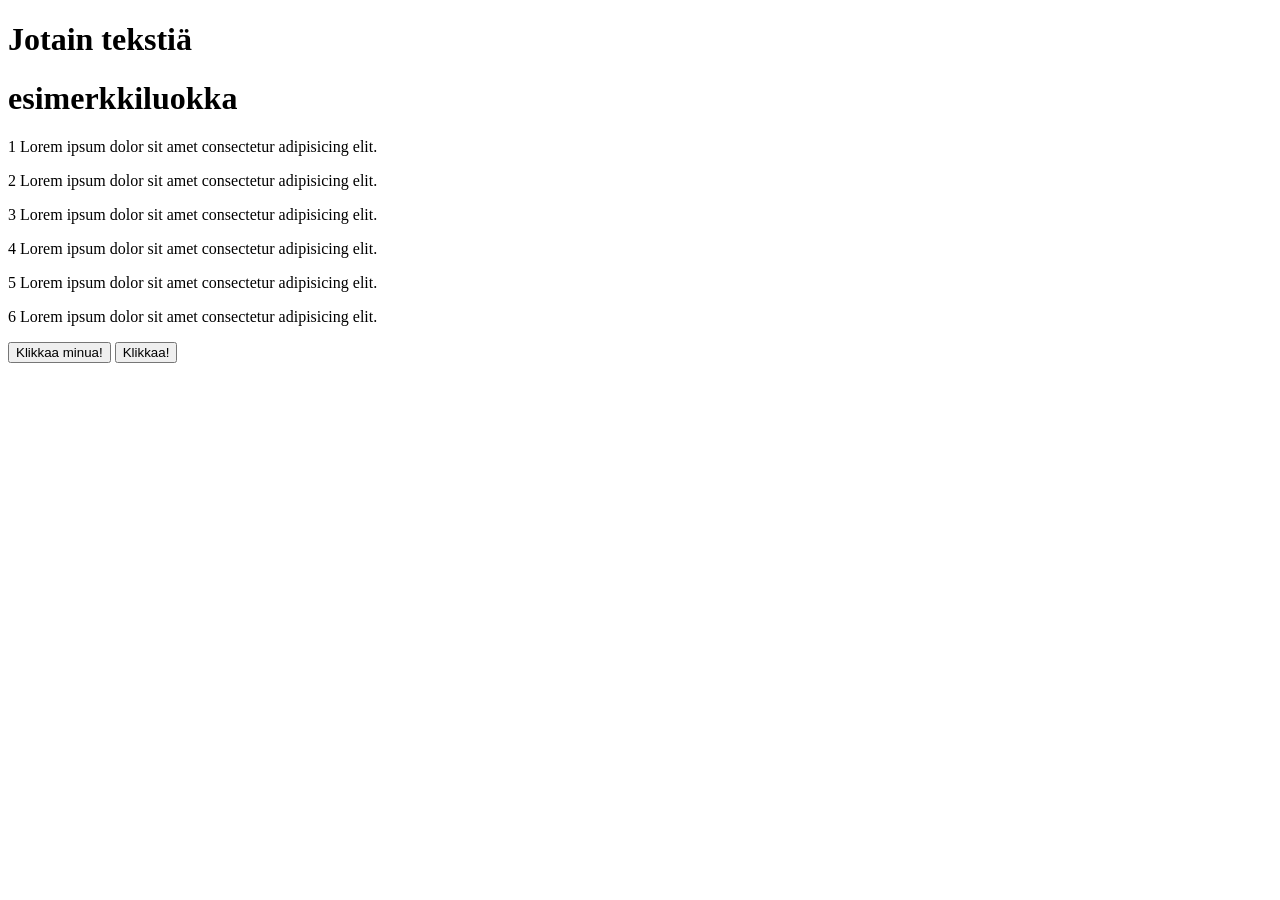
<file: 04_osa/demo1/index.html>
<!DOCTYPE html>
<html lang="fi">
  <head>
    <meta charset="UTF-8" />
    <meta name="viewport" content="width=device-width, initial-scale=1.0" />
    <title>Demo</title>
  </head>
  <body>
    <div>
      <h1 id="first">Jotain tekstiä</h1>
      <h1 class="second">esimerkkiluokka</h1>
      <p>1 Lorem ipsum dolor sit amet consectetur adipisicing elit.</p>
      <p>2 Lorem ipsum dolor sit amet consectetur adipisicing elit.</p>
      <p>3 Lorem ipsum dolor sit amet consectetur adipisicing elit.</p>
      <p>4 Lorem ipsum dolor sit amet consectetur adipisicing elit.</p>
      <p>5 Lorem ipsum dolor sit amet consectetur adipisicing elit.</p>
      <p>6 Lorem ipsum dolor sit amet consectetur adipisicing elit.</p>
      <button onclick="myFunction1()">Klikkaa minua!</button>

      <button id="myButton">Klikkaa!</button>
    </div>

    <script src="script.js"></script>
  </body>
</html>
</file>
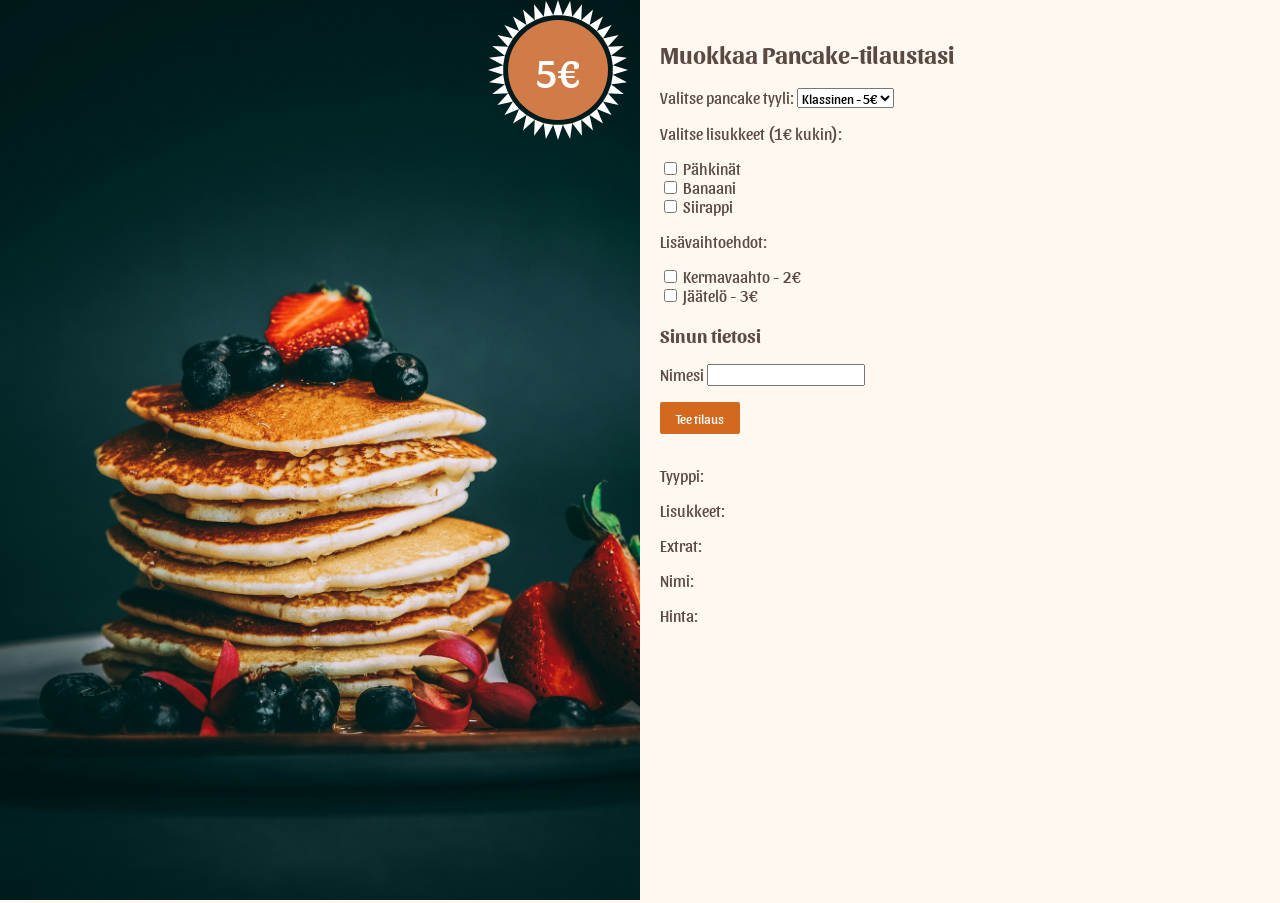
<file: 06_osa/06_harjoitukset/pannukakkutilaussivu2/index.html>
<!DOCTYPE html>
<html lang="en">
  <head>
    <meta charset="UTF-8" />
    <link rel="preconnect" href="https://fonts.googleapis.com" />
    <link rel="preconnect" href="https://fonts.gstatic.com" crossorigin />
    <link
      href="https://fonts.googleapis.com/css2?family=Sansita:ital,wght@0,400;0,700;0,800;0,900;1,400;1,700;1,800;1,900&display=swap"
      rel="stylesheet"
    />
    <link rel="stylesheet" href="style.css" />
    <title>Pancake tilaussivu</title>
  </head>
  <body>
    <div class="container">
      <div class="image-container">
        <img src="pancake.jpeg" alt="Delicious pancakes" />
        <div class="price-banner"><span id="totalPrice">5€</span></div>
      </div>
      <div class="form-container">
        <h2>Muokkaa Pancake-tilaustasi</h2>
        <div class="customization-section">
          <label for="type">Valitse pancake tyyli:</label>
          <select id="type">
            <option value="5">Klassinen - 5€</option>
            <option value="6">Suklaa - 6€</option>
            <option value="7">Mustikka - 7€</option>
          </select>
        </div>
        <div class="customization-section">
          <p>Valitse lisukkeet (1€ kukin):</p>
          <div>
            <input
              type="checkbox"
              id="nuts"
              value="1"
              data-name="Nuts"
              data-category="toppings"
            />
            <label for="nuts">Pähkinät</label>
          </div>
          <div>
            <input
              type="checkbox"
              id="bananas"
              value="1"
              data-name="Bananas"
              data-category="toppings"
            />
            <label for="bananas">Banaani</label>
          </div>
          <div>
            <input
              type="checkbox"
              id="syrup"
              value="1"
              data-name="Syrup"
              data-category="toppings"
            />
            <label for="syrup">Siirappi</label>
          </div>
        </div>
        <div class="customization-section">
          <p>Lisävaihtoehdot:</p>
          <div>
            <input
              type="checkbox"
              id="whippedCream"
              value="2"
              data-name="Whipped Cream"
              data-category="extras"
            />
            <label for="whippedCream">Kermavaahto - 2€</label>
          </div>
          <div>
            <input
              type="checkbox"
              id="iceCream"
              value="3"
              data-name="Ice Cream"
              data-category="extras"
            />
            <label for="iceCream">Jäätelö - 3€</label>
          </div>
        </div>
        <div>
          <h3>Sinun tietosi</h3>
          <div>
            <label for="customerName">Nimesi</label>
            <input type="text" id="customerName" />
          </div>
          <button>Tee tilaus</button>
        </div>
        <div class="order">
          <p>Tyyppi: <span id="order_type"></span></p>
          <p>Lisukkeet: <span id="order_toppings"></span></p>
          <p>Extrat: <span id="order_extras"></span></p>
          <p>Nimi: <span id="order_name"></span></p>
          <p>Hinta: <span id="order_price"></span></p>
        </div>
        <!--         <div class="price-display">
          <h3>Total Price: <span id="totalPrice">5€</span></h3>
        </div> -->
      </div>
    </div>
    <script src="script.js"></script>
  </body>
</html>
</file>
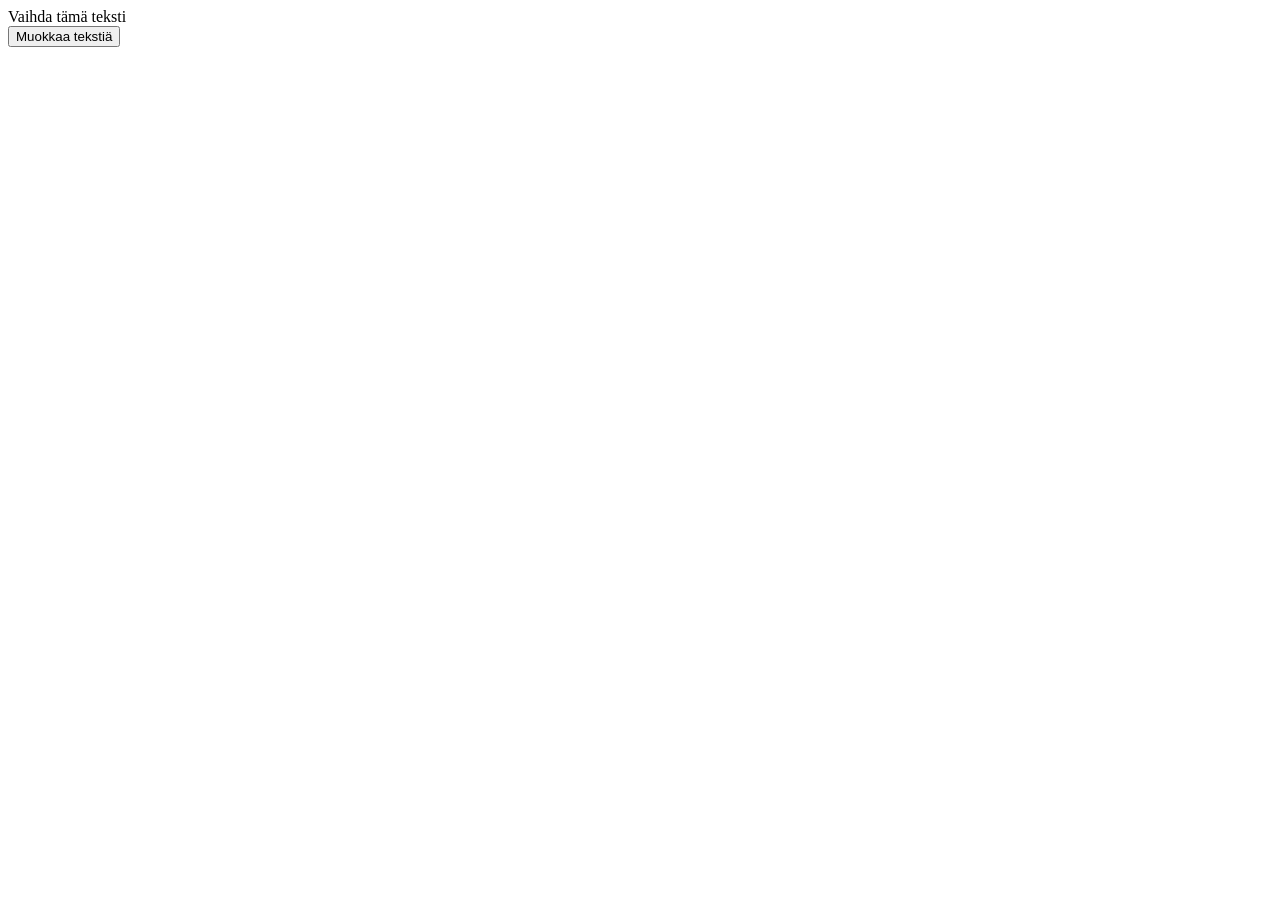
<file: 04_osa/04_harjoitukset/DOM_harjoitukset/DOM_1/index.html>
<!DOCTYPE html>
<html lang="en">
  <head>
    <meta charset="UTF-8" />
    <meta name="viewport" content="width=device-width, initial-scale=1.0" />
    <title>DOM 1</title>
  </head>
  <body>
    <div id="content">Vaihda tämä teksti</div>
    <button onclick="">Muokkaa tekstiä</button>
    <script src="script.js"></script>
  </body>
</html>
</file>
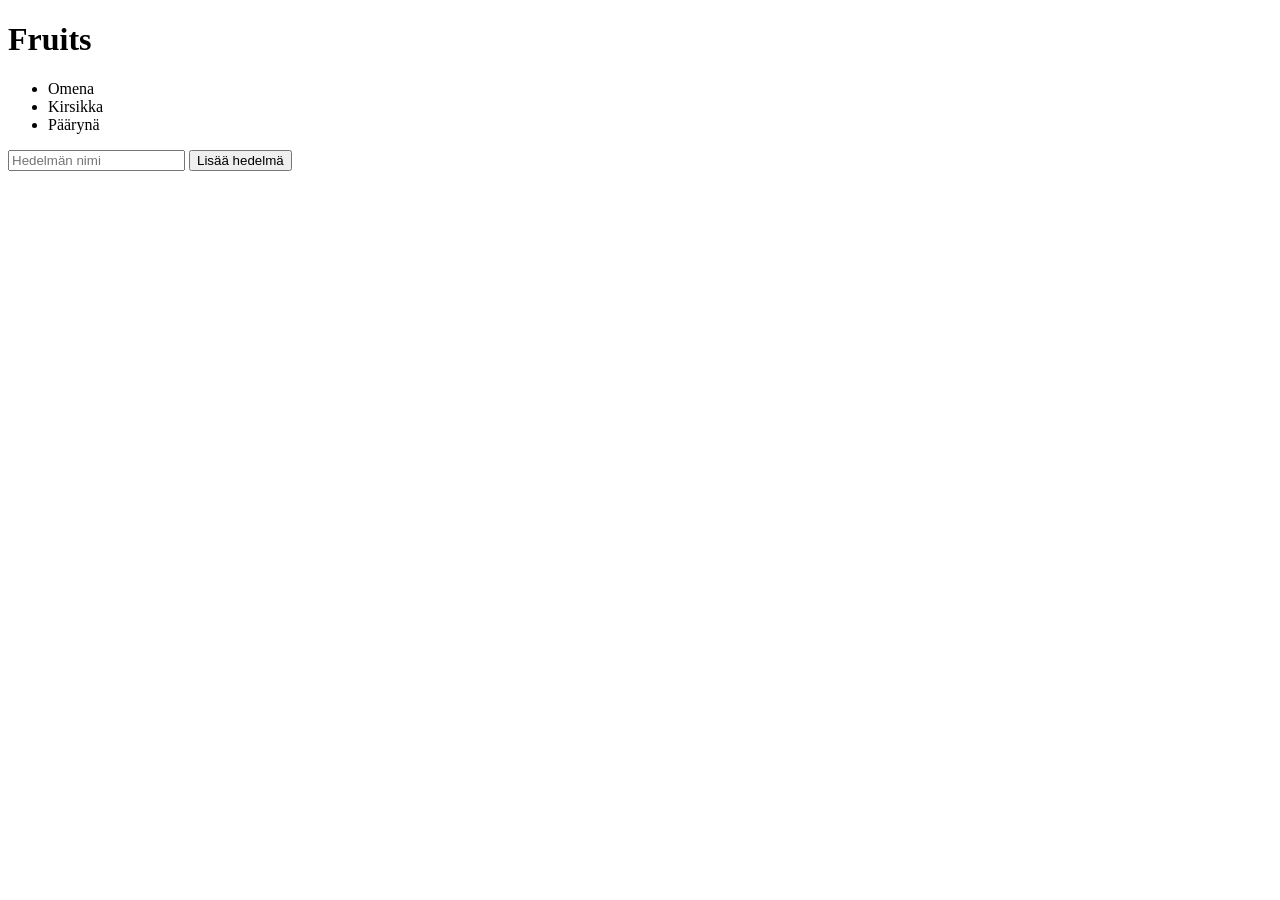
<file: 04_osa/04_harjoitukset/DOM_harjoitukset/DOM_2/index.html>
<!DOCTYPE html>
<html lang="en">
  <head>
    <meta charset="UTF-8" />
    <meta name="viewport" content="width=device-width, initial-scale=1.0" />
    <title>DOM 2</title>
  </head>
  <body>
    <h1>Fruits</h1>
    <ul id="fruitList">
      <li>Omena</li>
      <li>Kirsikka</li>
      <li>Päärynä</li>
    </ul>
    <input type="text" id="fruitInput" placeholder="Hedelmän nimi" />
    <button id="addFruitBtn">Lisää hedelmä</button>
    <script src="script.js"></script>
  </body>
</html>
</file>
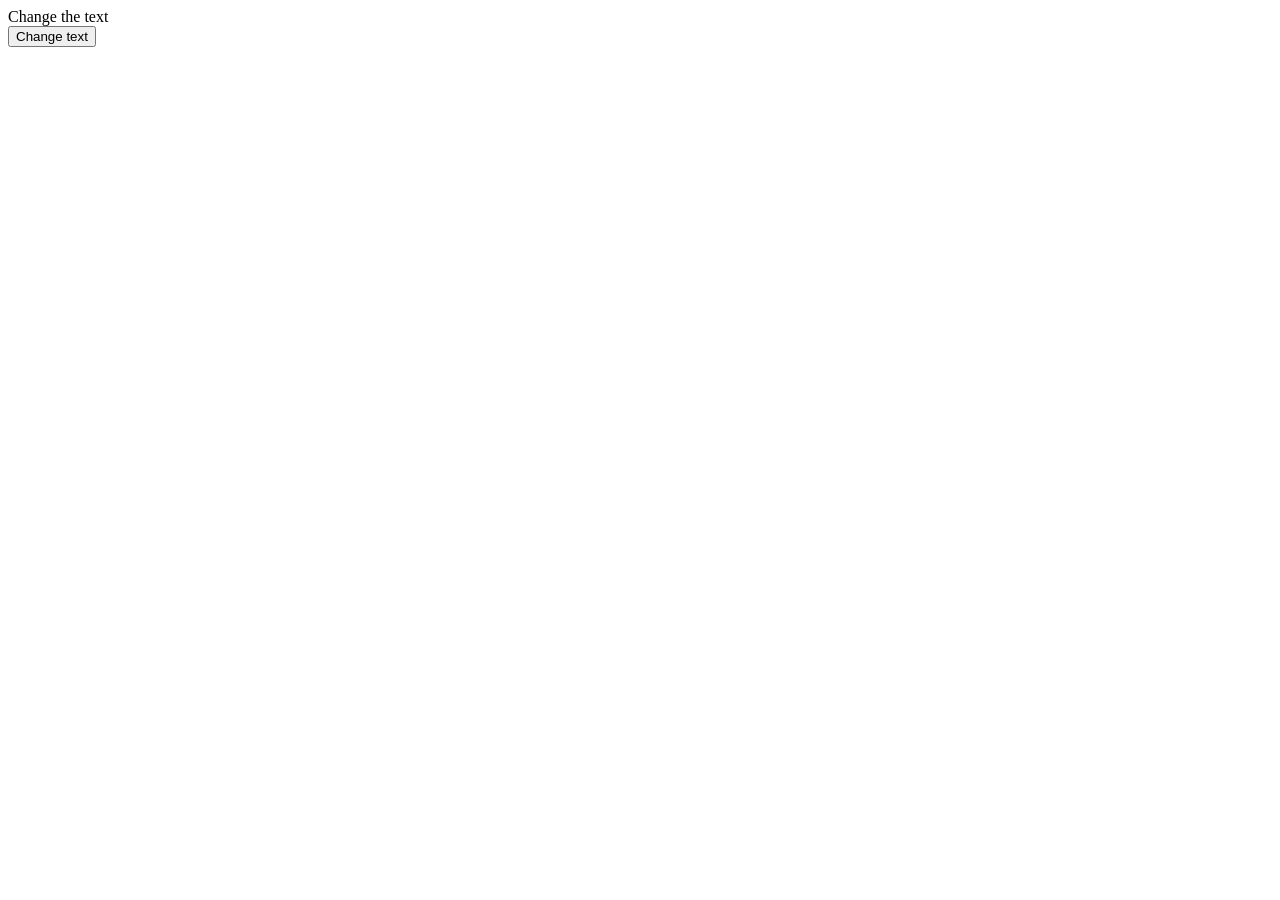
<file: 04_osa/04_harjoitukset/vastaukset/DOM_1/index.html>
<!DOCTYPE html>
<html lang="en">
  <head>
    <meta charset="UTF-8" />
    <meta name="viewport" content="width=device-width, initial-scale=1.0" />
    <title>vastaus: DOM 1</title>
  </head>
  <body>
    <div id="content">Change the text</div>
    <button onclick="changeText()">Change text</button>
    <script src="script.js"></script>
  </body>
</html>
</file>
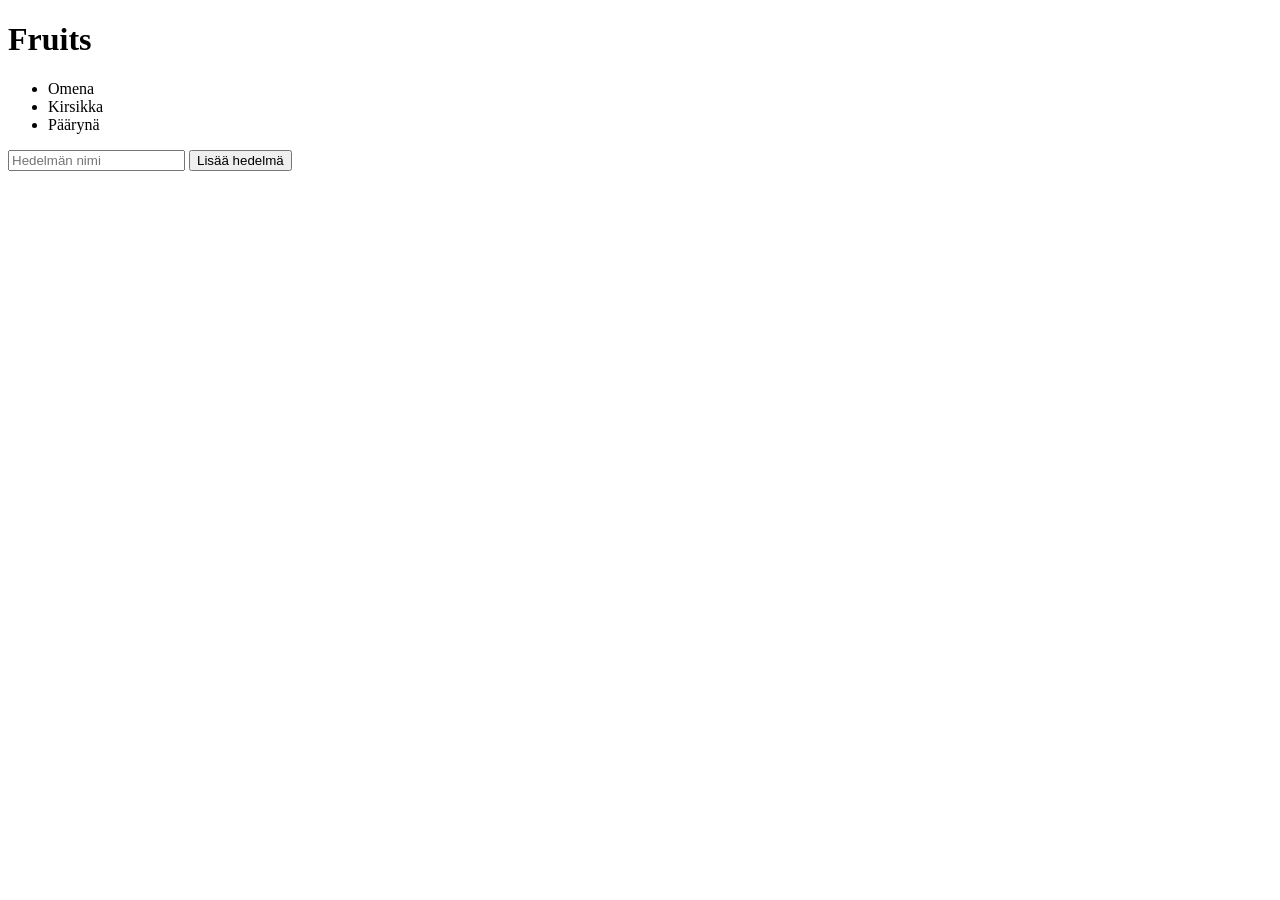
<file: 04_osa/04_harjoitukset/vastaukset/DOM_2/index.html>
<!DOCTYPE html>
<html lang="en">
  <head>
    <meta charset="UTF-8" />
    <meta name="viewport" content="width=device-width, initial-scale=1.0" />
    <title>vastaus: DOM 2</title>
  </head>
  <body>
    <h1>Fruits</h1>
    <ul id="fruitList">
      <li>Omena</li>
      <li>Kirsikka</li>
      <li>Päärynä</li>
    </ul>
    <input type="text" id="fruitInput" placeholder="Hedelmän nimi" />
    <button id="addFruitBtn">Lisää hedelmä</button>
    <script src="script.js"></script>
  </body>
</html>
</file>
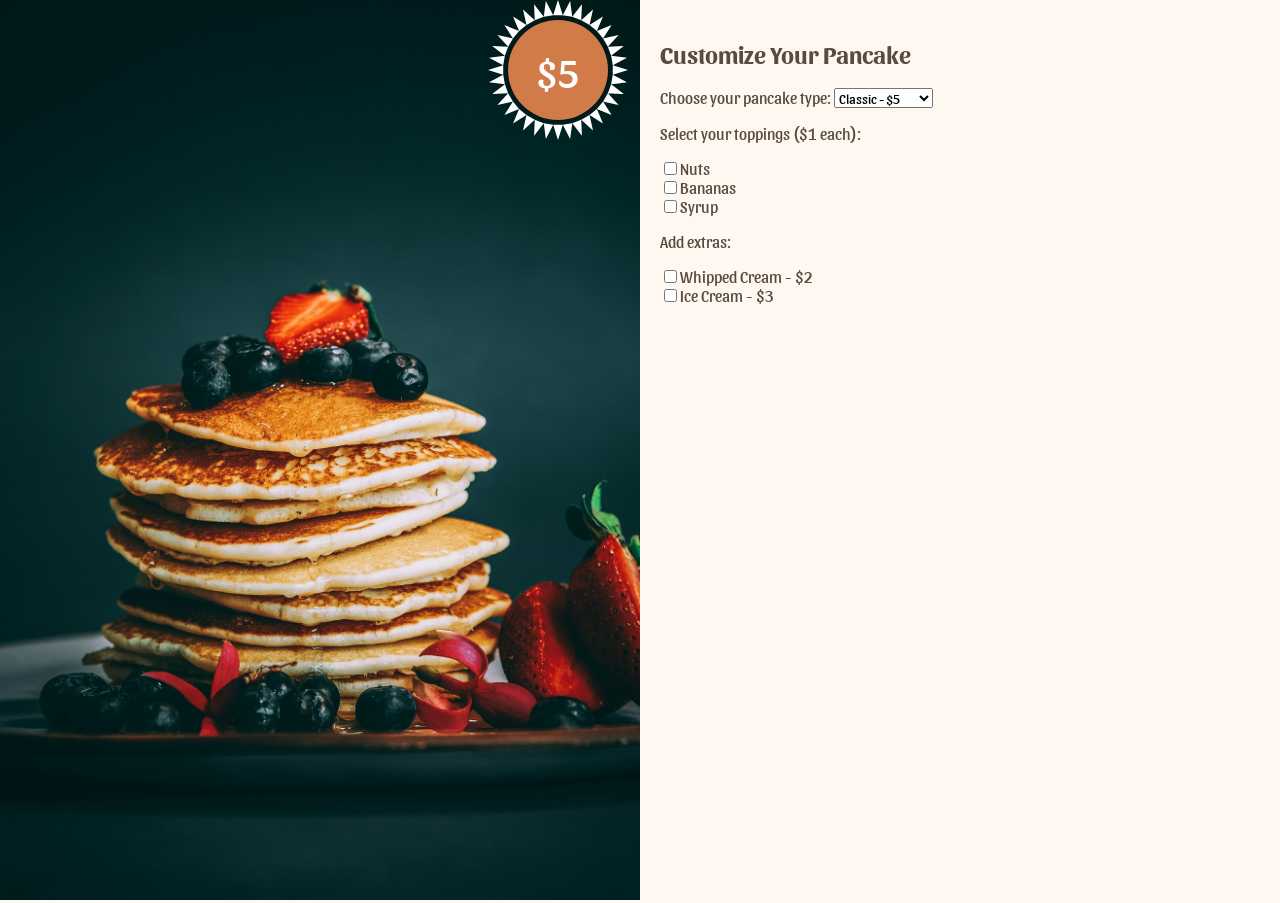
<file: 04_osa/04_harjoitukset/vastaukset/pancake_maker/index.html>
<!DOCTYPE html>
<html lang="en">
  <head>
    <meta charset="UTF-8" />
    <title>Pancake Maker</title>
    <link rel="preconnect" href="https://fonts.googleapis.com" />
    <link rel="preconnect" href="https://fonts.gstatic.com" crossorigin />
    <link
      href="https://fonts.googleapis.com/css2?family=Sansita:ital,wght@0,400;0,700;0,800;0,900;1,400;1,700;1,800;1,900&display=swap"
      rel="stylesheet"
    />

    <link rel="stylesheet" href="style.css" />
  </head>
  <body>
    <div class="container">
      <div class="image-container">
        <img src="pancake.jpeg" alt="Delicious pancakes" />
        <div class="price-banner"><span id="totalPrice">$5</span></div>
      </div>
      <div class="form-container">
        <h2>Customize Your Pancake</h2>
        <div class="customization-section">
          <label for="type">Choose your pancake type:</label>
          <select id="type">
            <option value="5">Classic - $5</option>
            <option value="6">Chocolate - $6</option>
            <option value="7">Blueberry - $7</option>
          </select>
        </div>
        <div class="customization-section">
          <p>Select your toppings ($1 each):</p>
          <input type="checkbox" id="nuts" value="1" />Nuts<br />
          <input type="checkbox" id="bananas" value="1" />Bananas<br />
          <input type="checkbox" id="syrup" value="1" />Syrup<br />
        </div>
        <div class="customization-section">
          <p>Add extras:</p>
          <input type="checkbox" id="whippedCream" value="2" />Whipped Cream -
          $2<br />
          <input type="checkbox" id="iceCream" value="3" />Ice Cream - $3<br />
        </div>
        <!--         <div class="price-display">
          <h3>Total Price: <span id="totalPrice">$5</span></h3>
        </div> -->
      </div>
    </div>
    <script src="script.js"></script>
  </body>
</html>
</file>
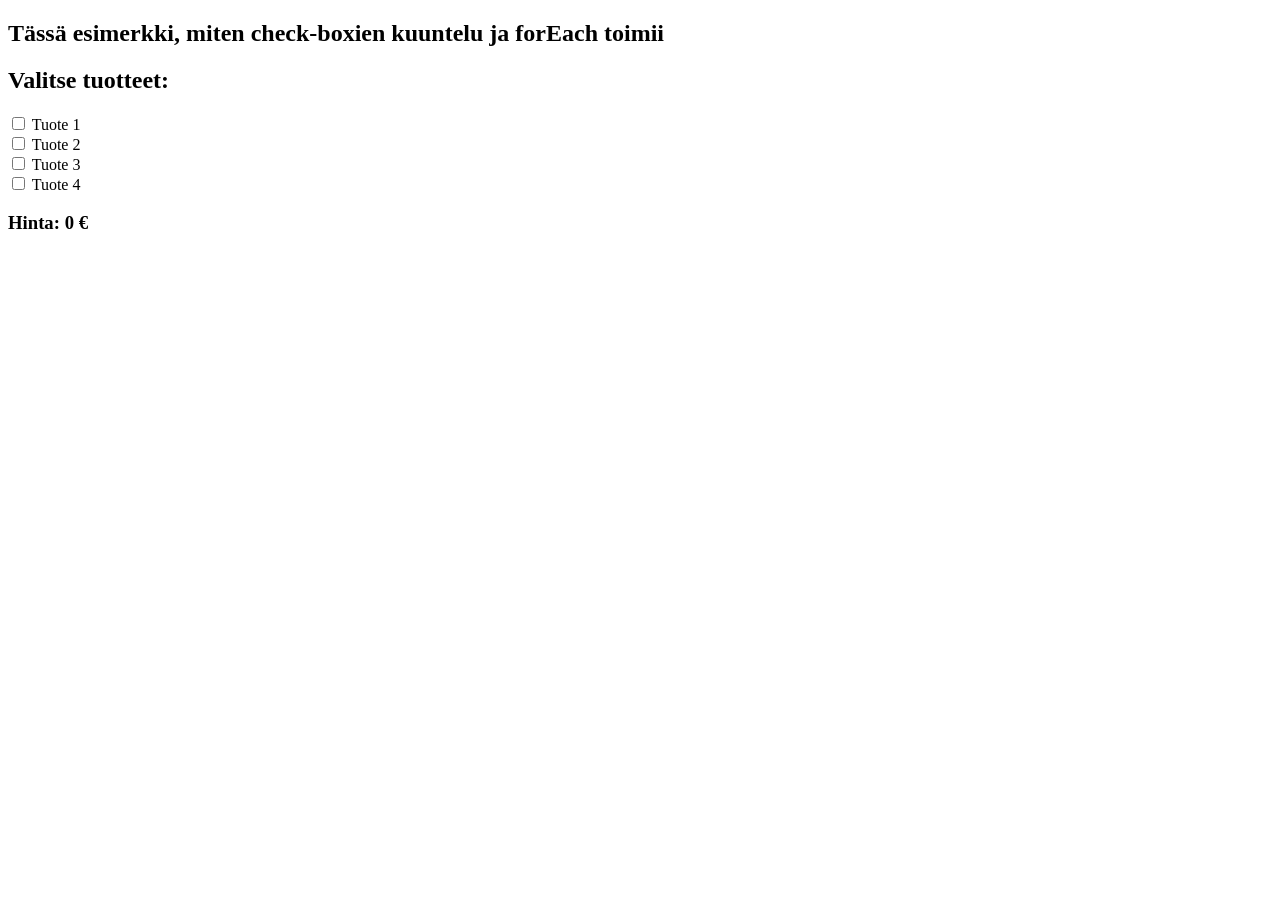
<file: 04_osa/demo2/demo2.html>
<!DOCTYPE html>
<html lang="en">
  <head>
    <meta charset="UTF-8" />
    <meta name="viewport" content="width=device-width, initial-scale=1.0" />
    <title>Checkbox demo</title>
  </head>
  <body>
    <h2>Tässä esimerkki, miten check-boxien kuuntelu ja forEach toimii</h2>
    <h2>Valitse tuotteet:</h2>
    <form id="tuote-lomake">
      <label><input type="checkbox" name="tuote" value="1" /> Tuote 1</label
      ><br />
      <label><input type="checkbox" name="tuote" value="2" /> Tuote 2</label
      ><br />
      <label><input type="checkbox" name="tuote" value="3" /> Tuote 3</label
      ><br />
      <label><input type="checkbox" name="tuote" value="4" /> Tuote 4</label
      ><br />
    </form>

    <div>
      <h3>Hinta: <span id="hinta">0</span> €</h3>
    </div>

    <script src="script.js"></script>
  </body>
</html>
</file>
<file: 06_osa/06_harjoitukset/pannukakkutilaussivu2/style.css>
body {
  font-family: 'Sansita', sans-serif;
  background-color: #fff8f0;
  color: #5a4a42;
  display: flex;
  justify-content: center;
  align-items: center;
  height: 100vh;
  margin: 0;
}
input,
select {
  font-family: 'Sansita', sans-serif;
}

.container {
  display: flex;
  align-items: flex-start;
  justify-content: center;
  width: 100%;
}

input,
select,
button {
  font-family: 'Sansita', sans-serif;
}
button {
  padding: 0.5rem 1rem;
  border: none;
  border-radius: 2px;
  background: chocolate;
  color: white;
  margin: 1rem 0;
}

.image-container {
  height: 100vh;
  width: 50vw;
  position: relative;
}
.image-container img {
  width: 100%;
  height: 100vh;
  object-fit: cover;
}

.form-container {
  flex: 1;
  padding: 20px;
}

.price-banner {
  position: absolute;
  top: 20px;
  right: 5%;
  background-color: #d17b49;
  color: white;
  border-radius: 50%;
  width: 100px;
  height: 100px;
  display: flex;
  justify-content: center;
  align-items: center;
  font-size: 40px;
  box-shadow: 0 4px 8px rgba(0, 0, 0, 0.3);
}

/* banner extra: https://codepen.io/thebabydino/pen/XWJaXRp */

.price-banner::after {
  clip-path: polygon(
    100% 50%,
    calc(50% + calc(50% - 0.375em) * 0.99619)
      calc(50% + calc(50% - 0.375em) * 0.08716),
    calc(50% + calc(50% - 0.375em) * 0.99619)
      calc(50% + calc(50% - 0.375em) * -0.08716),
    100% 50%,
    100% 50%,
    99.24039% 58.68241%,
    calc(50% + calc(50% - 0.375em) * 0.96593)
      calc(50% + calc(50% - 0.375em) * 0.25882),
    calc(50% + calc(50% - 0.375em) * 0.99619)
      calc(50% + calc(50% - 0.375em) * 0.08716),
    99.24039% 58.68241%,
    100% 50%,
    96.98463% 67.10101%,
    calc(50% + calc(50% - 0.375em) * 0.90631)
      calc(50% + calc(50% - 0.375em) * 0.42262),
    calc(50% + calc(50% - 0.375em) * 0.96593)
      calc(50% + calc(50% - 0.375em) * 0.25882),
    96.98463% 67.10101%,
    100% 50%,
    93.30127% 75%,
    calc(50% + calc(50% - 0.375em) * 0.81915)
      calc(50% + calc(50% - 0.375em) * 0.57358),
    calc(50% + calc(50% - 0.375em) * 0.90631)
      calc(50% + calc(50% - 0.375em) * 0.42262),
    93.30127% 75%,
    100% 50%,
    88.30222% 82.13938%,
    calc(50% + calc(50% - 0.375em) * 0.70711)
      calc(50% + calc(50% - 0.375em) * 0.70711),
    calc(50% + calc(50% - 0.375em) * 0.81915)
      calc(50% + calc(50% - 0.375em) * 0.57358),
    88.30222% 82.13938%,
    100% 50%,
    82.13938% 88.30222%,
    calc(50% + calc(50% - 0.375em) * 0.57358)
      calc(50% + calc(50% - 0.375em) * 0.81915),
    calc(50% + calc(50% - 0.375em) * 0.70711)
      calc(50% + calc(50% - 0.375em) * 0.70711),
    82.13938% 88.30222%,
    100% 50%,
    75% 93.30127%,
    calc(50% + calc(50% - 0.375em) * 0.42262)
      calc(50% + calc(50% - 0.375em) * 0.90631),
    calc(50% + calc(50% - 0.375em) * 0.57358)
      calc(50% + calc(50% - 0.375em) * 0.81915),
    75% 93.30127%,
    100% 50%,
    67.10101% 96.98463%,
    calc(50% + calc(50% - 0.375em) * 0.25882)
      calc(50% + calc(50% - 0.375em) * 0.96593),
    calc(50% + calc(50% - 0.375em) * 0.42262)
      calc(50% + calc(50% - 0.375em) * 0.90631),
    67.10101% 96.98463%,
    100% 50%,
    58.68241% 99.24039%,
    calc(50% + calc(50% - 0.375em) * 0.08716)
      calc(50% + calc(50% - 0.375em) * 0.99619),
    calc(50% + calc(50% - 0.375em) * 0.25882)
      calc(50% + calc(50% - 0.375em) * 0.96593),
    58.68241% 99.24039%,
    100% 50%,
    50% 100%,
    calc(50% + calc(50% - 0.375em) * -0.08716)
      calc(50% + calc(50% - 0.375em) * 0.99619),
    calc(50% + calc(50% - 0.375em) * 0.08716)
      calc(50% + calc(50% - 0.375em) * 0.99619),
    50% 100%,
    100% 50%,
    41.31759% 99.24039%,
    calc(50% + calc(50% - 0.375em) * -0.25882)
      calc(50% + calc(50% - 0.375em) * 0.96593),
    calc(50% + calc(50% - 0.375em) * -0.08716)
      calc(50% + calc(50% - 0.375em) * 0.99619),
    41.31759% 99.24039%,
    100% 50%,
    32.89899% 96.98463%,
    calc(50% + calc(50% - 0.375em) * -0.42262)
      calc(50% + calc(50% - 0.375em) * 0.90631),
    calc(50% + calc(50% - 0.375em) * -0.25882)
      calc(50% + calc(50% - 0.375em) * 0.96593),
    32.89899% 96.98463%,
    100% 50%,
    25% 93.30127%,
    calc(50% + calc(50% - 0.375em) * -0.57358)
      calc(50% + calc(50% - 0.375em) * 0.81915),
    calc(50% + calc(50% - 0.375em) * -0.42262)
      calc(50% + calc(50% - 0.375em) * 0.90631),
    25% 93.30127%,
    100% 50%,
    17.86062% 88.30222%,
    calc(50% + calc(50% - 0.375em) * -0.70711)
      calc(50% + calc(50% - 0.375em) * 0.70711),
    calc(50% + calc(50% - 0.375em) * -0.57358)
      calc(50% + calc(50% - 0.375em) * 0.81915),
    17.86062% 88.30222%,
    100% 50%,
    11.69778% 82.13938%,
    calc(50% + calc(50% - 0.375em) * -0.81915)
      calc(50% + calc(50% - 0.375em) * 0.57358),
    calc(50% + calc(50% - 0.375em) * -0.70711)
      calc(50% + calc(50% - 0.375em) * 0.70711),
    11.69778% 82.13938%,
    100% 50%,
    6.69873% 75%,
    calc(50% + calc(50% - 0.375em) * -0.90631)
      calc(50% + calc(50% - 0.375em) * 0.42262),
    calc(50% + calc(50% - 0.375em) * -0.81915)
      calc(50% + calc(50% - 0.375em) * 0.57358),
    6.69873% 75%,
    100% 50%,
    3.01537% 67.10101%,
    calc(50% + calc(50% - 0.375em) * -0.96593)
      calc(50% + calc(50% - 0.375em) * 0.25882),
    calc(50% + calc(50% - 0.375em) * -0.90631)
      calc(50% + calc(50% - 0.375em) * 0.42262),
    3.01537% 67.10101%,
    100% 50%,
    0.75961% 58.68241%,
    calc(50% + calc(50% - 0.375em) * -0.99619)
      calc(50% + calc(50% - 0.375em) * 0.08716),
    calc(50% + calc(50% - 0.375em) * -0.96593)
      calc(50% + calc(50% - 0.375em) * 0.25882),
    0.75961% 58.68241%,
    100% 50%,
    0% 50%,
    calc(50% + calc(50% - 0.375em) * -0.99619)
      calc(50% + calc(50% - 0.375em) * -0.08716),
    calc(50% + calc(50% - 0.375em) * -0.99619)
      calc(50% + calc(50% - 0.375em) * 0.08716),
    0% 50%,
    100% 50%,
    0.75961% 41.31759%,
    calc(50% + calc(50% - 0.375em) * -0.96593)
      calc(50% + calc(50% - 0.375em) * -0.25882),
    calc(50% + calc(50% - 0.375em) * -0.99619)
      calc(50% + calc(50% - 0.375em) * -0.08716),
    0.75961% 41.31759%,
    100% 50%,
    3.01537% 32.89899%,
    calc(50% + calc(50% - 0.375em) * -0.90631)
      calc(50% + calc(50% - 0.375em) * -0.42262),
    calc(50% + calc(50% - 0.375em) * -0.96593)
      calc(50% + calc(50% - 0.375em) * -0.25882),
    3.01537% 32.89899%,
    100% 50%,
    6.69873% 25%,
    calc(50% + calc(50% - 0.375em) * -0.81915)
      calc(50% + calc(50% - 0.375em) * -0.57358),
    calc(50% + calc(50% - 0.375em) * -0.90631)
      calc(50% + calc(50% - 0.375em) * -0.42262),
    6.69873% 25%,
    100% 50%,
    11.69778% 17.86062%,
    calc(50% + calc(50% - 0.375em) * -0.70711)
      calc(50% + calc(50% - 0.375em) * -0.70711),
    calc(50% + calc(50% - 0.375em) * -0.81915)
      calc(50% + calc(50% - 0.375em) * -0.57358),
    11.69778% 17.86062%,
    100% 50%,
    17.86062% 11.69778%,
    calc(50% + calc(50% - 0.375em) * -0.57358)
      calc(50% + calc(50% - 0.375em) * -0.81915),
    calc(50% + calc(50% - 0.375em) * -0.70711)
      calc(50% + calc(50% - 0.375em) * -0.70711),
    17.86062% 11.69778%,
    100% 50%,
    25% 6.69873%,
    calc(50% + calc(50% - 0.375em) * -0.42262)
      calc(50% + calc(50% - 0.375em) * -0.90631),
    calc(50% + calc(50% - 0.375em) * -0.57358)
      calc(50% + calc(50% - 0.375em) * -0.81915),
    25% 6.69873%,
    100% 50%,
    32.89899% 3.01537%,
    calc(50% + calc(50% - 0.375em) * -0.25882)
      calc(50% + calc(50% - 0.375em) * -0.96593),
    calc(50% + calc(50% - 0.375em) * -0.42262)
      calc(50% + calc(50% - 0.375em) * -0.90631),
    32.89899% 3.01537%,
    100% 50%,
    41.31759% 0.75961%,
    calc(50% + calc(50% - 0.375em) * -0.08716)
      calc(50% + calc(50% - 0.375em) * -0.99619),
    calc(50% + calc(50% - 0.375em) * -0.25882)
      calc(50% + calc(50% - 0.375em) * -0.96593),
    41.31759% 0.75961%,
    100% 50%,
    50% 0%,
    calc(50% + calc(50% - 0.375em) * 0.08716)
      calc(50% + calc(50% - 0.375em) * -0.99619),
    calc(50% + calc(50% - 0.375em) * -0.08716)
      calc(50% + calc(50% - 0.375em) * -0.99619),
    50% 0%,
    100% 50%,
    58.68241% 0.75961%,
    calc(50% + calc(50% - 0.375em) * 0.25882)
      calc(50% + calc(50% - 0.375em) * -0.96593),
    calc(50% + calc(50% - 0.375em) * 0.08716)
      calc(50% + calc(50% - 0.375em) * -0.99619),
    58.68241% 0.75961%,
    100% 50%,
    67.10101% 3.01537%,
    calc(50% + calc(50% - 0.375em) * 0.42262)
      calc(50% + calc(50% - 0.375em) * -0.90631),
    calc(50% + calc(50% - 0.375em) * 0.25882)
      calc(50% + calc(50% - 0.375em) * -0.96593),
    67.10101% 3.01537%,
    100% 50%,
    75% 6.69873%,
    calc(50% + calc(50% - 0.375em) * 0.57358)
      calc(50% + calc(50% - 0.375em) * -0.81915),
    calc(50% + calc(50% - 0.375em) * 0.42262)
      calc(50% + calc(50% - 0.375em) * -0.90631),
    75% 6.69873%,
    100% 50%,
    82.13938% 11.69778%,
    calc(50% + calc(50% - 0.375em) * 0.70711)
      calc(50% + calc(50% - 0.375em) * -0.70711),
    calc(50% + calc(50% - 0.375em) * 0.57358)
      calc(50% + calc(50% - 0.375em) * -0.81915),
    82.13938% 11.69778%,
    100% 50%,
    88.30222% 17.86062%,
    calc(50% + calc(50% - 0.375em) * 0.81915)
      calc(50% + calc(50% - 0.375em) * -0.57358),
    calc(50% + calc(50% - 0.375em) * 0.70711)
      calc(50% + calc(50% - 0.375em) * -0.70711),
    88.30222% 17.86062%,
    100% 50%,
    93.30127% 25%,
    calc(50% + calc(50% - 0.375em) * 0.90631)
      calc(50% + calc(50% - 0.375em) * -0.42262),
    calc(50% + calc(50% - 0.375em) * 0.81915)
      calc(50% + calc(50% - 0.375em) * -0.57358),
    93.30127% 25%,
    100% 50%,
    96.98463% 32.89899%,
    calc(50% + calc(50% - 0.375em) * 0.96593)
      calc(50% + calc(50% - 0.375em) * -0.25882),
    calc(50% + calc(50% - 0.375em) * 0.90631)
      calc(50% + calc(50% - 0.375em) * -0.42262),
    96.98463% 32.89899%,
    100% 50%,
    99.24039% 41.31759%,
    calc(50% + calc(50% - 0.375em) * 0.99619)
      calc(50% + calc(50% - 0.375em) * -0.08716),
    calc(50% + calc(50% - 0.375em) * 0.96593)
      calc(50% + calc(50% - 0.375em) * -0.25882),
    99.24039% 41.31759%,
    100% 50%
  );
}

.price-banner::after {
  position: absolute;
  top: -0.5em;
  right: -0.5em;
  bottom: -0.5em;
  left: -0.5em;
  background: inherit;
  background: white;
  content: '';
}
</file>
<file: 04_osa/04_harjoitukset/vastaukset/pancake_maker/style.css>
body {
  font-family: 'Sansita', sans-serif;
  background-color: #fff8f0;
  color: #5a4a42;
  display: flex;
  justify-content: center;
  align-items: center;
  height: 100vh;
  margin: 0;
}
input,
select {
  font-family: 'Sansita', sans-serif;
}

.container {
  display: flex;
  align-items: flex-start;
  justify-content: center;
  width: 100%;
}

.image-container {
  height: 100vh;
  width: 50vw;
  position: relative;
}
.image-container img {
  width: 100%;
  height: 100vh;
  object-fit: cover;
}

.form-container {
  flex: 1;
  padding: 20px;
}

.price-banner {
  position: absolute;
  top: 20px;
  right: 5%;
  background-color: #d17b49;
  color: white;
  border-radius: 50%;
  width: 100px;
  height: 100px;
  display: flex;
  justify-content: center;
  align-items: center;
  font-size: 40px;
  box-shadow: 0 4px 8px rgba(0, 0, 0, 0.3);
}

/* banner extra: https://codepen.io/thebabydino/pen/XWJaXRp */

.price-banner::after {
  clip-path: polygon(
    100% 50%,
    calc(50% + calc(50% - 0.375em) * 0.99619)
      calc(50% + calc(50% - 0.375em) * 0.08716),
    calc(50% + calc(50% - 0.375em) * 0.99619)
      calc(50% + calc(50% - 0.375em) * -0.08716),
    100% 50%,
    100% 50%,
    99.24039% 58.68241%,
    calc(50% + calc(50% - 0.375em) * 0.96593)
      calc(50% + calc(50% - 0.375em) * 0.25882),
    calc(50% + calc(50% - 0.375em) * 0.99619)
      calc(50% + calc(50% - 0.375em) * 0.08716),
    99.24039% 58.68241%,
    100% 50%,
    96.98463% 67.10101%,
    calc(50% + calc(50% - 0.375em) * 0.90631)
      calc(50% + calc(50% - 0.375em) * 0.42262),
    calc(50% + calc(50% - 0.375em) * 0.96593)
      calc(50% + calc(50% - 0.375em) * 0.25882),
    96.98463% 67.10101%,
    100% 50%,
    93.30127% 75%,
    calc(50% + calc(50% - 0.375em) * 0.81915)
      calc(50% + calc(50% - 0.375em) * 0.57358),
    calc(50% + calc(50% - 0.375em) * 0.90631)
      calc(50% + calc(50% - 0.375em) * 0.42262),
    93.30127% 75%,
    100% 50%,
    88.30222% 82.13938%,
    calc(50% + calc(50% - 0.375em) * 0.70711)
      calc(50% + calc(50% - 0.375em) * 0.70711),
    calc(50% + calc(50% - 0.375em) * 0.81915)
      calc(50% + calc(50% - 0.375em) * 0.57358),
    88.30222% 82.13938%,
    100% 50%,
    82.13938% 88.30222%,
    calc(50% + calc(50% - 0.375em) * 0.57358)
      calc(50% + calc(50% - 0.375em) * 0.81915),
    calc(50% + calc(50% - 0.375em) * 0.70711)
      calc(50% + calc(50% - 0.375em) * 0.70711),
    82.13938% 88.30222%,
    100% 50%,
    75% 93.30127%,
    calc(50% + calc(50% - 0.375em) * 0.42262)
      calc(50% + calc(50% - 0.375em) * 0.90631),
    calc(50% + calc(50% - 0.375em) * 0.57358)
      calc(50% + calc(50% - 0.375em) * 0.81915),
    75% 93.30127%,
    100% 50%,
    67.10101% 96.98463%,
    calc(50% + calc(50% - 0.375em) * 0.25882)
      calc(50% + calc(50% - 0.375em) * 0.96593),
    calc(50% + calc(50% - 0.375em) * 0.42262)
      calc(50% + calc(50% - 0.375em) * 0.90631),
    67.10101% 96.98463%,
    100% 50%,
    58.68241% 99.24039%,
    calc(50% + calc(50% - 0.375em) * 0.08716)
      calc(50% + calc(50% - 0.375em) * 0.99619),
    calc(50% + calc(50% - 0.375em) * 0.25882)
      calc(50% + calc(50% - 0.375em) * 0.96593),
    58.68241% 99.24039%,
    100% 50%,
    50% 100%,
    calc(50% + calc(50% - 0.375em) * -0.08716)
      calc(50% + calc(50% - 0.375em) * 0.99619),
    calc(50% + calc(50% - 0.375em) * 0.08716)
      calc(50% + calc(50% - 0.375em) * 0.99619),
    50% 100%,
    100% 50%,
    41.31759% 99.24039%,
    calc(50% + calc(50% - 0.375em) * -0.25882)
      calc(50% + calc(50% - 0.375em) * 0.96593),
    calc(50% + calc(50% - 0.375em) * -0.08716)
      calc(50% + calc(50% - 0.375em) * 0.99619),
    41.31759% 99.24039%,
    100% 50%,
    32.89899% 96.98463%,
    calc(50% + calc(50% - 0.375em) * -0.42262)
      calc(50% + calc(50% - 0.375em) * 0.90631),
    calc(50% + calc(50% - 0.375em) * -0.25882)
      calc(50% + calc(50% - 0.375em) * 0.96593),
    32.89899% 96.98463%,
    100% 50%,
    25% 93.30127%,
    calc(50% + calc(50% - 0.375em) * -0.57358)
      calc(50% + calc(50% - 0.375em) * 0.81915),
    calc(50% + calc(50% - 0.375em) * -0.42262)
      calc(50% + calc(50% - 0.375em) * 0.90631),
    25% 93.30127%,
    100% 50%,
    17.86062% 88.30222%,
    calc(50% + calc(50% - 0.375em) * -0.70711)
      calc(50% + calc(50% - 0.375em) * 0.70711),
    calc(50% + calc(50% - 0.375em) * -0.57358)
      calc(50% + calc(50% - 0.375em) * 0.81915),
    17.86062% 88.30222%,
    100% 50%,
    11.69778% 82.13938%,
    calc(50% + calc(50% - 0.375em) * -0.81915)
      calc(50% + calc(50% - 0.375em) * 0.57358),
    calc(50% + calc(50% - 0.375em) * -0.70711)
      calc(50% + calc(50% - 0.375em) * 0.70711),
    11.69778% 82.13938%,
    100% 50%,
    6.69873% 75%,
    calc(50% + calc(50% - 0.375em) * -0.90631)
      calc(50% + calc(50% - 0.375em) * 0.42262),
    calc(50% + calc(50% - 0.375em) * -0.81915)
      calc(50% + calc(50% - 0.375em) * 0.57358),
    6.69873% 75%,
    100% 50%,
    3.01537% 67.10101%,
    calc(50% + calc(50% - 0.375em) * -0.96593)
      calc(50% + calc(50% - 0.375em) * 0.25882),
    calc(50% + calc(50% - 0.375em) * -0.90631)
      calc(50% + calc(50% - 0.375em) * 0.42262),
    3.01537% 67.10101%,
    100% 50%,
    0.75961% 58.68241%,
    calc(50% + calc(50% - 0.375em) * -0.99619)
      calc(50% + calc(50% - 0.375em) * 0.08716),
    calc(50% + calc(50% - 0.375em) * -0.96593)
      calc(50% + calc(50% - 0.375em) * 0.25882),
    0.75961% 58.68241%,
    100% 50%,
    0% 50%,
    calc(50% + calc(50% - 0.375em) * -0.99619)
      calc(50% + calc(50% - 0.375em) * -0.08716),
    calc(50% + calc(50% - 0.375em) * -0.99619)
      calc(50% + calc(50% - 0.375em) * 0.08716),
    0% 50%,
    100% 50%,
    0.75961% 41.31759%,
    calc(50% + calc(50% - 0.375em) * -0.96593)
      calc(50% + calc(50% - 0.375em) * -0.25882),
    calc(50% + calc(50% - 0.375em) * -0.99619)
      calc(50% + calc(50% - 0.375em) * -0.08716),
    0.75961% 41.31759%,
    100% 50%,
    3.01537% 32.89899%,
    calc(50% + calc(50% - 0.375em) * -0.90631)
      calc(50% + calc(50% - 0.375em) * -0.42262),
    calc(50% + calc(50% - 0.375em) * -0.96593)
      calc(50% + calc(50% - 0.375em) * -0.25882),
    3.01537% 32.89899%,
    100% 50%,
    6.69873% 25%,
    calc(50% + calc(50% - 0.375em) * -0.81915)
      calc(50% + calc(50% - 0.375em) * -0.57358),
    calc(50% + calc(50% - 0.375em) * -0.90631)
      calc(50% + calc(50% - 0.375em) * -0.42262),
    6.69873% 25%,
    100% 50%,
    11.69778% 17.86062%,
    calc(50% + calc(50% - 0.375em) * -0.70711)
      calc(50% + calc(50% - 0.375em) * -0.70711),
    calc(50% + calc(50% - 0.375em) * -0.81915)
      calc(50% + calc(50% - 0.375em) * -0.57358),
    11.69778% 17.86062%,
    100% 50%,
    17.86062% 11.69778%,
    calc(50% + calc(50% - 0.375em) * -0.57358)
      calc(50% + calc(50% - 0.375em) * -0.81915),
    calc(50% + calc(50% - 0.375em) * -0.70711)
      calc(50% + calc(50% - 0.375em) * -0.70711),
    17.86062% 11.69778%,
    100% 50%,
    25% 6.69873%,
    calc(50% + calc(50% - 0.375em) * -0.42262)
      calc(50% + calc(50% - 0.375em) * -0.90631),
    calc(50% + calc(50% - 0.375em) * -0.57358)
      calc(50% + calc(50% - 0.375em) * -0.81915),
    25% 6.69873%,
    100% 50%,
    32.89899% 3.01537%,
    calc(50% + calc(50% - 0.375em) * -0.25882)
      calc(50% + calc(50% - 0.375em) * -0.96593),
    calc(50% + calc(50% - 0.375em) * -0.42262)
      calc(50% + calc(50% - 0.375em) * -0.90631),
    32.89899% 3.01537%,
    100% 50%,
    41.31759% 0.75961%,
    calc(50% + calc(50% - 0.375em) * -0.08716)
      calc(50% + calc(50% - 0.375em) * -0.99619),
    calc(50% + calc(50% - 0.375em) * -0.25882)
      calc(50% + calc(50% - 0.375em) * -0.96593),
    41.31759% 0.75961%,
    100% 50%,
    50% 0%,
    calc(50% + calc(50% - 0.375em) * 0.08716)
      calc(50% + calc(50% - 0.375em) * -0.99619),
    calc(50% + calc(50% - 0.375em) * -0.08716)
      calc(50% + calc(50% - 0.375em) * -0.99619),
    50% 0%,
    100% 50%,
    58.68241% 0.75961%,
    calc(50% + calc(50% - 0.375em) * 0.25882)
      calc(50% + calc(50% - 0.375em) * -0.96593),
    calc(50% + calc(50% - 0.375em) * 0.08716)
      calc(50% + calc(50% - 0.375em) * -0.99619),
    58.68241% 0.75961%,
    100% 50%,
    67.10101% 3.01537%,
    calc(50% + calc(50% - 0.375em) * 0.42262)
      calc(50% + calc(50% - 0.375em) * -0.90631),
    calc(50% + calc(50% - 0.375em) * 0.25882)
      calc(50% + calc(50% - 0.375em) * -0.96593),
    67.10101% 3.01537%,
    100% 50%,
    75% 6.69873%,
    calc(50% + calc(50% - 0.375em) * 0.57358)
      calc(50% + calc(50% - 0.375em) * -0.81915),
    calc(50% + calc(50% - 0.375em) * 0.42262)
      calc(50% + calc(50% - 0.375em) * -0.90631),
    75% 6.69873%,
    100% 50%,
    82.13938% 11.69778%,
    calc(50% + calc(50% - 0.375em) * 0.70711)
      calc(50% + calc(50% - 0.375em) * -0.70711),
    calc(50% + calc(50% - 0.375em) * 0.57358)
      calc(50% + calc(50% - 0.375em) * -0.81915),
    82.13938% 11.69778%,
    100% 50%,
    88.30222% 17.86062%,
    calc(50% + calc(50% - 0.375em) * 0.81915)
      calc(50% + calc(50% - 0.375em) * -0.57358),
    calc(50% + calc(50% - 0.375em) * 0.70711)
      calc(50% + calc(50% - 0.375em) * -0.70711),
    88.30222% 17.86062%,
    100% 50%,
    93.30127% 25%,
    calc(50% + calc(50% - 0.375em) * 0.90631)
      calc(50% + calc(50% - 0.375em) * -0.42262),
    calc(50% + calc(50% - 0.375em) * 0.81915)
      calc(50% + calc(50% - 0.375em) * -0.57358),
    93.30127% 25%,
    100% 50%,
    96.98463% 32.89899%,
    calc(50% + calc(50% - 0.375em) * 0.96593)
      calc(50% + calc(50% - 0.375em) * -0.25882),
    calc(50% + calc(50% - 0.375em) * 0.90631)
      calc(50% + calc(50% - 0.375em) * -0.42262),
    96.98463% 32.89899%,
    100% 50%,
    99.24039% 41.31759%,
    calc(50% + calc(50% - 0.375em) * 0.99619)
      calc(50% + calc(50% - 0.375em) * -0.08716),
    calc(50% + calc(50% - 0.375em) * 0.96593)
      calc(50% + calc(50% - 0.375em) * -0.25882),
    99.24039% 41.31759%,
    100% 50%
  );
}

.price-banner::after {
  position: absolute;
  top: -0.5em;
  right: -0.5em;
  bottom: -0.5em;
  left: -0.5em;
  background: inherit;
  background: white;
  content: '';
}
</file>
